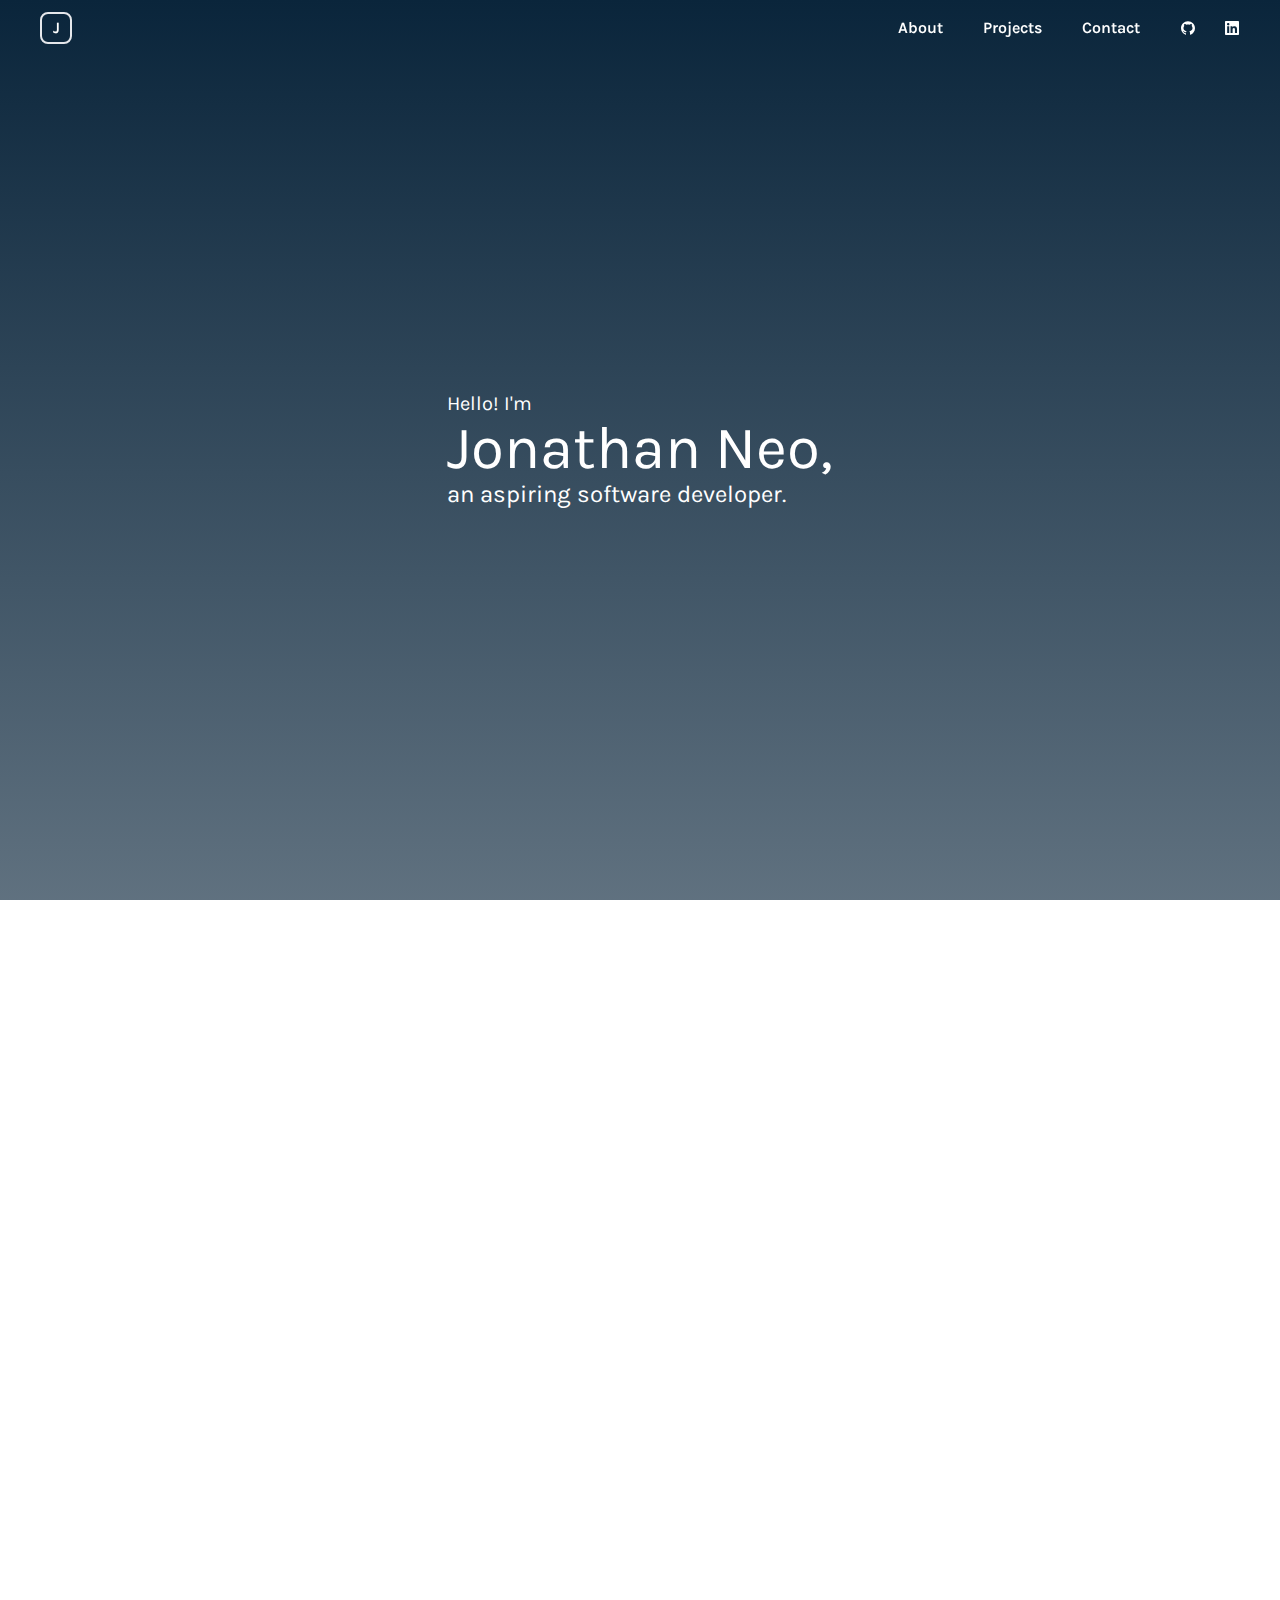
<file: index.html>
<!doctype html><html lang="en"><head><meta charset="utf-8"/><link rel="icon" href=""/><meta name="viewport" content="width=device-width,initial-scale=1"/><meta name="theme-color" content="#000000"/><meta name="description" content="Web site created using create-react-app"/><link rel="apple-touch-icon" href="/logo192.png"/><link rel="manifest" href="/manifest.json"/><title>Jonathan Neo</title><script defer="defer" src="/static/js/main.c1748de1.js"></script><link href="/static/css/main.72e0531a.css" rel="stylesheet"></head><body><noscript>You need to enable JavaScript to run this app.</noscript><div id="root"></div></body></html>
</file>
<file: static/css/main.72e0531a.css>
@import url(https://fonts.googleapis.com/css2?family=Inter:wght@400;600;700&family=Karla:wght@300&display=swap);
/*
! tailwindcss v3.2.4 | MIT License | https://tailwindcss.com
*/*,:after,:before{border:0 solid #e5e7eb;box-sizing:border-box}:after,:before{--tw-content:""}html{-webkit-text-size-adjust:100%;-webkit-font-feature-settings:normal;font-feature-settings:normal;font-family:ui-sans-serif,system-ui,-apple-system,BlinkMacSystemFont,Segoe UI,Roboto,Helvetica Neue,Arial,Noto Sans,sans-serif,Apple Color Emoji,Segoe UI Emoji,Segoe UI Symbol,Noto Color Emoji;line-height:1.5;tab-size:4}body{line-height:inherit}hr{border-top-width:1px;color:inherit;height:0}abbr:where([title]){-webkit-text-decoration:underline dotted;text-decoration:underline dotted}h1,h2,h3,h4,h5,h6{font-size:inherit;font-weight:inherit}a{color:inherit;text-decoration:inherit}b,strong{font-weight:bolder}code,kbd,pre,samp{font-family:ui-monospace,SFMono-Regular,Menlo,Monaco,Consolas,Liberation Mono,Courier New,monospace;font-size:1em}small{font-size:80%}sub,sup{font-size:75%;line-height:0;position:relative;vertical-align:initial}sub{bottom:-.25em}sup{top:-.5em}table{border-collapse:collapse;border-color:inherit;text-indent:0}button,input,optgroup,select,textarea{color:inherit;font-family:inherit;font-size:100%;font-weight:inherit;line-height:inherit;margin:0;padding:0}button,select{text-transform:none}[type=button],[type=reset],[type=submit],button{-webkit-appearance:button;background-color:initial;background-image:none}:-moz-focusring{outline:auto}:-moz-ui-invalid{box-shadow:none}progress{vertical-align:initial}::-webkit-inner-spin-button,::-webkit-outer-spin-button{height:auto}[type=search]{-webkit-appearance:textfield;outline-offset:-2px}::-webkit-search-decoration{-webkit-appearance:none}::-webkit-file-upload-button{-webkit-appearance:button;font:inherit}summary{display:list-item}blockquote,dd,dl,figure,h1,h2,h3,h4,h5,h6,hr,p,pre{margin:0}fieldset{margin:0}fieldset,legend{padding:0}menu,ol,ul{list-style:none;margin:0;padding:0}textarea{resize:vertical}input::-webkit-input-placeholder,textarea::-webkit-input-placeholder{color:#9ca3af;opacity:1}input::placeholder,textarea::placeholder{color:#9ca3af;opacity:1}[role=button],button{cursor:pointer}:disabled{cursor:default}audio,canvas,embed,iframe,img,object,svg,video{display:block;vertical-align:middle}img,video{height:auto;max-width:100%}[hidden]{display:none}*,:after,:before{--tw-border-spacing-x:0;--tw-border-spacing-y:0;--tw-translate-x:0;--tw-translate-y:0;--tw-rotate:0;--tw-skew-x:0;--tw-skew-y:0;--tw-scale-x:1;--tw-scale-y:1;--tw-pan-x: ;--tw-pan-y: ;--tw-pinch-zoom: ;--tw-scroll-snap-strictness:proximity;--tw-ordinal: ;--tw-slashed-zero: ;--tw-numeric-figure: ;--tw-numeric-spacing: ;--tw-numeric-fraction: ;--tw-ring-inset: ;--tw-ring-offset-width:0px;--tw-ring-offset-color:#fff;--tw-ring-color:rgba(59,130,246,.5);--tw-ring-offset-shadow:0 0 #0000;--tw-ring-shadow:0 0 #0000;--tw-shadow:0 0 #0000;--tw-shadow-colored:0 0 #0000;--tw-blur: ;--tw-brightness: ;--tw-contrast: ;--tw-grayscale: ;--tw-hue-rotate: ;--tw-invert: ;--tw-saturate: ;--tw-sepia: ;--tw-drop-shadow: ;--tw-backdrop-blur: ;--tw-backdrop-brightness: ;--tw-backdrop-contrast: ;--tw-backdrop-grayscale: ;--tw-backdrop-hue-rotate: ;--tw-backdrop-invert: ;--tw-backdrop-opacity: ;--tw-backdrop-saturate: ;--tw-backdrop-sepia: }::-webkit-backdrop{--tw-border-spacing-x:0;--tw-border-spacing-y:0;--tw-translate-x:0;--tw-translate-y:0;--tw-rotate:0;--tw-skew-x:0;--tw-skew-y:0;--tw-scale-x:1;--tw-scale-y:1;--tw-pan-x: ;--tw-pan-y: ;--tw-pinch-zoom: ;--tw-scroll-snap-strictness:proximity;--tw-ordinal: ;--tw-slashed-zero: ;--tw-numeric-figure: ;--tw-numeric-spacing: ;--tw-numeric-fraction: ;--tw-ring-inset: ;--tw-ring-offset-width:0px;--tw-ring-offset-color:#fff;--tw-ring-color:rgba(59,130,246,.5);--tw-ring-offset-shadow:0 0 #0000;--tw-ring-shadow:0 0 #0000;--tw-shadow:0 0 #0000;--tw-shadow-colored:0 0 #0000;--tw-blur: ;--tw-brightness: ;--tw-contrast: ;--tw-grayscale: ;--tw-hue-rotate: ;--tw-invert: ;--tw-saturate: ;--tw-sepia: ;--tw-drop-shadow: ;--tw-backdrop-blur: ;--tw-backdrop-brightness: ;--tw-backdrop-contrast: ;--tw-backdrop-grayscale: ;--tw-backdrop-hue-rotate: ;--tw-backdrop-invert: ;--tw-backdrop-opacity: ;--tw-backdrop-saturate: ;--tw-backdrop-sepia: }::backdrop{--tw-border-spacing-x:0;--tw-border-spacing-y:0;--tw-translate-x:0;--tw-translate-y:0;--tw-rotate:0;--tw-skew-x:0;--tw-skew-y:0;--tw-scale-x:1;--tw-scale-y:1;--tw-pan-x: ;--tw-pan-y: ;--tw-pinch-zoom: ;--tw-scroll-snap-strictness:proximity;--tw-ordinal: ;--tw-slashed-zero: ;--tw-numeric-figure: ;--tw-numeric-spacing: ;--tw-numeric-fraction: ;--tw-ring-inset: ;--tw-ring-offset-width:0px;--tw-ring-offset-color:#fff;--tw-ring-color:rgba(59,130,246,.5);--tw-ring-offset-shadow:0 0 #0000;--tw-ring-shadow:0 0 #0000;--tw-shadow:0 0 #0000;--tw-shadow-colored:0 0 #0000;--tw-blur: ;--tw-brightness: ;--tw-contrast: ;--tw-grayscale: ;--tw-hue-rotate: ;--tw-invert: ;--tw-saturate: ;--tw-sepia: ;--tw-drop-shadow: ;--tw-backdrop-blur: ;--tw-backdrop-brightness: ;--tw-backdrop-contrast: ;--tw-backdrop-grayscale: ;--tw-backdrop-hue-rotate: ;--tw-backdrop-invert: ;--tw-backdrop-opacity: ;--tw-backdrop-saturate: ;--tw-backdrop-sepia: }.container{width:100%}@media (min-width:480px){.container{max-width:480px}}@media (min-width:640px){.container{max-width:640px}}@media (min-width:768px){.container{max-width:768px}}@media (min-width:1024px){.container{max-width:1024px}}@media (min-width:1280px){.container{max-width:1280px}}@media (min-width:1536px){.container{max-width:1536px}}.visible{visibility:visible}.absolute{position:absolute}.relative{position:relative}.inset-0{bottom:0;left:0;right:0;top:0}.bottom-0{bottom:0}.left-0{left:0}.col-span-2{grid-column:span 2/span 2}.col-span-3{grid-column:span 3/span 3}.m-auto{margin:auto}.mx-10{margin-left:2.5rem;margin-right:2.5rem}.my-3{margin-bottom:.75rem;margin-top:.75rem}.mb-32{margin-bottom:8rem}.mb-3{margin-bottom:.75rem}.mt-5{margin-top:1.25rem}.mt-3{margin-top:.75rem}.-mt-\[16rem\]{margin-top:-16rem}.mt-32{margin-top:8rem}.mb-5{margin-bottom:1.25rem}.mr-10{margin-right:2.5rem}.mt-10{margin-top:2.5rem}.mb-9{margin-bottom:2.25rem}.ml-9{margin-left:2.25rem}.flex{display:flex}.inline-flex{display:inline-flex}.grid{display:grid}.hidden{display:none}.h-screen{height:100vh}.h-full{height:100%}.h-\[100vh\]{height:100vh}.h-auto{height:auto}.h-12{height:3rem}.h-8{height:2rem}.h-48{height:12rem}.h-\[50vh\]{height:50vh}.max-h-96{max-height:24rem}.w-64{width:16rem}.w-full{width:100%}.w-auto{width:auto}.w-12{width:3rem}.w-8{width:2rem}.w-96{width:24rem}.w-48{width:12rem}.-translate-x-1{--tw-translate-x:-0.25rem}.-translate-x-1,.-translate-y-1{-webkit-transform:translate(var(--tw-translate-x),var(--tw-translate-y)) rotate(var(--tw-rotate)) skewX(var(--tw-skew-x)) skewY(var(--tw-skew-y)) scaleX(var(--tw-scale-x)) scaleY(var(--tw-scale-y));transform:translate(var(--tw-translate-x),var(--tw-translate-y)) rotate(var(--tw-rotate)) skewX(var(--tw-skew-x)) skewY(var(--tw-skew-y)) scaleX(var(--tw-scale-x)) scaleY(var(--tw-scale-y))}.-translate-y-1{--tw-translate-y:-0.25rem}.translate-x-1{--tw-translate-x:0.25rem}.translate-x-1,.translate-y-1{-webkit-transform:translate(var(--tw-translate-x),var(--tw-translate-y)) rotate(var(--tw-rotate)) skewX(var(--tw-skew-x)) skewY(var(--tw-skew-y)) scaleX(var(--tw-scale-x)) scaleY(var(--tw-scale-y));transform:translate(var(--tw-translate-x),var(--tw-translate-y)) rotate(var(--tw-rotate)) skewX(var(--tw-skew-x)) skewY(var(--tw-skew-y)) scaleX(var(--tw-scale-x)) scaleY(var(--tw-scale-y))}.translate-y-1{--tw-translate-y:0.25rem}.-translate-x-full{--tw-translate-x:-100%}.-translate-x-full,.translate-y-full{-webkit-transform:translate(var(--tw-translate-x),var(--tw-translate-y)) rotate(var(--tw-rotate)) skewX(var(--tw-skew-x)) skewY(var(--tw-skew-y)) scaleX(var(--tw-scale-x)) scaleY(var(--tw-scale-y));transform:translate(var(--tw-translate-x),var(--tw-translate-y)) rotate(var(--tw-rotate)) skewX(var(--tw-skew-x)) skewY(var(--tw-skew-y)) scaleX(var(--tw-scale-x)) scaleY(var(--tw-scale-y))}.translate-y-full{--tw-translate-y:100%}.rotate-\[-40deg\]{--tw-rotate:-40deg}.rotate-\[-40deg\],.transform{-webkit-transform:translate(var(--tw-translate-x),var(--tw-translate-y)) rotate(var(--tw-rotate)) skewX(var(--tw-skew-x)) skewY(var(--tw-skew-y)) scaleX(var(--tw-scale-x)) scaleY(var(--tw-scale-y));transform:translate(var(--tw-translate-x),var(--tw-translate-y)) rotate(var(--tw-rotate)) skewX(var(--tw-skew-x)) skewY(var(--tw-skew-y)) scaleX(var(--tw-scale-x)) scaleY(var(--tw-scale-y))}.grid-cols-5{grid-template-columns:repeat(5,minmax(0,1fr))}.grid-cols-3{grid-template-columns:repeat(3,minmax(0,1fr))}.flex-col{flex-direction:column}.items-center{align-items:center}.justify-start{justify-content:flex-start}.justify-center{justify-content:center}.justify-between{justify-content:space-between}.gap-2{gap:.5rem}.space-x-10>:not([hidden])~:not([hidden]){--tw-space-x-reverse:0;margin-left:calc(2.5rem*(1 - var(--tw-space-x-reverse)));margin-right:calc(2.5rem*var(--tw-space-x-reverse))}.space-x-7>:not([hidden])~:not([hidden]){--tw-space-x-reverse:0;margin-left:calc(1.75rem*(1 - var(--tw-space-x-reverse)));margin-right:calc(1.75rem*var(--tw-space-x-reverse))}.overflow-hidden{overflow:hidden}.rounded-xl{border-radius:.75rem}.rounded-lg{border-radius:.5rem}.rounded-md{border-radius:.375rem}.rounded{border-radius:.25rem}.rounded-sm{border-radius:.125rem}.border-2{border-width:2px}.border{border-width:1px}.border-transparent{border-color:transparent}.bg-green-500{--tw-bg-opacity:1;background-color:rgb(34 197 94/var(--tw-bg-opacity))}.bg-cyan-700{--tw-bg-opacity:1;background-color:rgb(14 116 144/var(--tw-bg-opacity))}.bg-slate-50{--tw-bg-opacity:1;background-color:rgb(248 250 252/var(--tw-bg-opacity))}.bg-yellow-500{--tw-bg-opacity:1;background-color:rgb(234 179 8/var(--tw-bg-opacity))}.bg-blue-500{--tw-bg-opacity:1;background-color:rgb(59 130 246/var(--tw-bg-opacity))}.bg-\[\#3572A5\]{--tw-bg-opacity:1;background-color:rgb(53 114 165/var(--tw-bg-opacity))}.bg-\[\#f1e05a\]{--tw-bg-opacity:1;background-color:rgb(241 224 90/var(--tw-bg-opacity))}.bg-\[\#e34c26\]{--tw-bg-opacity:1;background-color:rgb(227 76 38/var(--tw-bg-opacity))}.bg-\[\#563d7c\]{--tw-bg-opacity:1;background-color:rgb(86 61 124/var(--tw-bg-opacity))}.bg-black{--tw-bg-opacity:1;background-color:rgb(0 0 0/var(--tw-bg-opacity))}.bg-white{--tw-bg-opacity:1;background-color:rgb(255 255 255/var(--tw-bg-opacity))}.bg-\[\#0088CC\]{--tw-bg-opacity:1;background-color:rgb(0 136 204/var(--tw-bg-opacity))}.bg-opacity-20{--tw-bg-opacity:0.2}.p-10{padding:2.5rem}.p-12{padding:3rem}.p-1{padding:.25rem}.px-16{padding-left:4rem;padding-right:4rem}.px-12{padding-left:3rem;padding-right:3rem}.py-6{padding-bottom:1.5rem;padding-top:1.5rem}.px-0{padding-left:0;padding-right:0}.px-6{padding-left:1.5rem;padding-right:1.5rem}.py-1{padding-bottom:.25rem;padding-top:.25rem}.pb-0{padding-bottom:0}.text-left{text-align:left}.text-center{text-align:center}.text-justify{text-align:justify}.text-xl{font-size:1.25rem;line-height:1.75rem}.text-6xl{font-size:3.75rem;line-height:1}.text-2xl{font-size:1.5rem;line-height:2rem}.text-3xl{font-size:1.875rem;line-height:2.25rem}.font-bold{font-weight:700}.font-semibold{font-weight:600}.font-extrabold{font-weight:800}.font-medium{font-weight:500}.text-white{--tw-text-opacity:1;color:rgb(255 255 255/var(--tw-text-opacity))}.text-black{--tw-text-opacity:1;color:rgb(0 0 0/var(--tw-text-opacity))}.text-\[\#63d9f9\]{--tw-text-opacity:1;color:rgb(99 217 249/var(--tw-text-opacity))}.underline{text-decoration-line:underline}.underline-offset-4{text-underline-offset:4px}.opacity-80{opacity:.8}.mix-blend-screen{mix-blend-mode:screen}.shadow-lg{--tw-shadow:0 10px 15px -3px rgba(0,0,0,.1),0 4px 6px -4px rgba(0,0,0,.1);--tw-shadow-colored:0 10px 15px -3px var(--tw-shadow-color),0 4px 6px -4px var(--tw-shadow-color)}.shadow,.shadow-lg{box-shadow:0 0 #0000,0 0 #0000,var(--tw-shadow);box-shadow:var(--tw-ring-offset-shadow,0 0 #0000),var(--tw-ring-shadow,0 0 #0000),var(--tw-shadow)}.shadow{--tw-shadow:0 1px 3px 0 rgba(0,0,0,.1),0 1px 2px -1px rgba(0,0,0,.1);--tw-shadow-colored:0 1px 3px 0 var(--tw-shadow-color),0 1px 2px -1px var(--tw-shadow-color)}.shadow-gray-800{--tw-shadow-color:#1f2937;--tw-shadow:var(--tw-shadow-colored)}.brightness-95{--tw-brightness:brightness(.95)}.brightness-95,.drop-shadow-md{-webkit-filter:var(--tw-blur) var(--tw-brightness) var(--tw-contrast) var(--tw-grayscale) var(--tw-hue-rotate) var(--tw-invert) var(--tw-saturate) var(--tw-sepia) var(--tw-drop-shadow);filter:var(--tw-blur) var(--tw-brightness) var(--tw-contrast) var(--tw-grayscale) var(--tw-hue-rotate) var(--tw-invert) var(--tw-saturate) var(--tw-sepia) var(--tw-drop-shadow)}.drop-shadow-md{--tw-drop-shadow:drop-shadow(0 4px 3px rgba(0,0,0,.07)) drop-shadow(0 2px 2px rgba(0,0,0,.06))}.transition{transition-duration:.15s;transition-property:color,background-color,border-color,text-decoration-color,fill,stroke,opacity,box-shadow,-webkit-transform,-webkit-filter,-webkit-backdrop-filter;transition-property:color,background-color,border-color,text-decoration-color,fill,stroke,opacity,box-shadow,transform,filter,backdrop-filter;transition-property:color,background-color,border-color,text-decoration-color,fill,stroke,opacity,box-shadow,transform,filter,backdrop-filter,-webkit-transform,-webkit-filter,-webkit-backdrop-filter;transition-timing-function:cubic-bezier(.4,0,.2,1)}.transition-all{transition-duration:.15s;transition-property:all;transition-timing-function:cubic-bezier(.4,0,.2,1)}.transition-colors{transition-duration:.15s;transition-property:color,background-color,border-color,text-decoration-color,fill,stroke;transition-timing-function:cubic-bezier(.4,0,.2,1)}.duration-300{transition-duration:.3s}.duration-500{transition-duration:.5s}.ease-out{transition-timing-function:cubic-bezier(0,0,.2,1)}.ease-in-out{transition-timing-function:cubic-bezier(.4,0,.2,1)}body{-webkit-font-smoothing:antialiased;-moz-osx-font-smoothing:grayscale;font-family:-apple-system,BlinkMacSystemFont,Segoe UI,Roboto,Oxygen,Ubuntu,Cantarell,Fira Sans,Droid Sans,Helvetica Neue,sans-serif}code{font-family:source-code-pro,Menlo,Monaco,Consolas,Courier New,monospace}.hover\:border:hover{border-width:1px}.hover\:border-white:hover{--tw-border-opacity:1;border-color:rgb(255 255 255/var(--tw-border-opacity))}.hover\:bg-white:hover{--tw-bg-opacity:1;background-color:rgb(255 255 255/var(--tw-bg-opacity))}.hover\:opacity-90:hover{opacity:.9}.hover\:contrast-150:hover{--tw-contrast:contrast(1.5);-webkit-filter:var(--tw-blur) var(--tw-brightness) var(--tw-contrast) var(--tw-grayscale) var(--tw-hue-rotate) var(--tw-invert) var(--tw-saturate) var(--tw-sepia) var(--tw-drop-shadow);filter:var(--tw-blur) var(--tw-brightness) var(--tw-contrast) var(--tw-grayscale) var(--tw-hue-rotate) var(--tw-invert) var(--tw-saturate) var(--tw-sepia) var(--tw-drop-shadow)}.group:hover .group-hover\:ml-0{margin-left:0}.group:hover .group-hover\:mb-32{margin-bottom:8rem}.group:hover .group-hover\:translate-x-0{--tw-translate-x:0px}.group:hover .group-hover\:translate-x-0,.group:hover .group-hover\:translate-y-0{-webkit-transform:translate(var(--tw-translate-x),var(--tw-translate-y)) rotate(var(--tw-rotate)) skewX(var(--tw-skew-x)) skewY(var(--tw-skew-y)) scaleX(var(--tw-scale-x)) scaleY(var(--tw-scale-y));transform:translate(var(--tw-translate-x),var(--tw-translate-y)) rotate(var(--tw-rotate)) skewX(var(--tw-skew-x)) skewY(var(--tw-skew-y)) scaleX(var(--tw-scale-x)) scaleY(var(--tw-scale-y))}.group:hover .group-hover\:translate-y-0{--tw-translate-y:0px}.group:hover .group-hover\:text-white{--tw-text-opacity:1;color:rgb(255 255 255/var(--tw-text-opacity))}@media (min-width:640px){.sm\:m-0{margin:0}.sm\:mt-0{margin-top:0}.sm\:mt-5{margin-top:1.25rem}.sm\:w-auto{width:auto}.sm\:px-32{padding-left:8rem;padding-right:8rem}.sm\:px-4{padding-left:1rem;padding-right:1rem}}.App{text-align:center}.header{background:transparent;left:0;position:fixed;top:0;transition:all .3s ease;z-index:1}.top{top:0}.down{top:-90px}.up{top:0}.down,.up{background:#06747d;box-shadow:0 0 5px #000;padding:8px}body{background:linear-gradient(#0a253b,rgba(10,37,59,.65));background-attachment:fixed;background-repeat:no-repeat;color:#fff;font-family:Inter,sans-serif;font-family:Karla,sans-serif;font-weight:400;margin:0}::-webkit-scrollbar{width:8px}::-webkit-scrollbar-track{background:rgba(10,37,59,.85)}::-webkit-scrollbar-thumb{background:hsla(0,0%,67%,.35);border-radius:25px}html{margin:0;padding:0;scroll-behavior:smooth}:root{--secondary-color:#d6fe75}monospace{font-family:monospace;font-size:1.05rem}blinker{-webkit-animation:blinker 1s linear infinite;animation:blinker 1s linear infinite}@-webkit-keyframes blinker{50%{opacity:0}}@keyframes blinker{50%{opacity:0}}main,section{display:flex}section{align-items:center;justify-content:center;opacity:0;-webkit-transform:translateY(35vh);transform:translateY(35vh);transition:opacity .6s ease-out,-webkit-transform 1.2s ease-out;transition:opacity .6s ease-out,transform 1.2s ease-out;transition:opacity .6s ease-out,transform 1.2s ease-out,-webkit-transform 1.2s ease-out;visibility:hidden;will-change:opacity,visibility}.is-visible{opacity:1;-webkit-transform:none;transform:none;visibility:visible}.container{height:100%;margin:0 auto;max-width:60rem;padding:0 2em}.projects-box{min-height:500px;padding:2rem}@media(min-width:40em){.aboutme-container{grid-gap:1rem;align-items:center;display:grid;gap:1rem;grid-template-columns:repeat(auto-fit,minmax(min(100%,4.2rem),1fr));justify-content:center}}.carousel-container{align-items:center;display:flex;flex-direction:column;font-family:sans-serif;justify-content:center}.swiper-button-next,.swiper-button-prev{color:#fff!important}.swiper-pagination-bullet,.swiper-pagination-bullet-active{background-color:#fff!important}.swiper-wrapper{align-items:center}.swipercontainer{width:22rem}.swipercontainer img{cursor:pointer;height:100%;width:100%}.swipercontainer .img-container{display:flex;justify-content:center}.swipercontainer .img-container .play-button{cursor:pointer;display:flex;height:6rem;left:50%;margin:auto;position:absolute;text-align:center;top:50%;-webkit-transform:translateX(-50%) translateY(-50%);transform:translateX(-50%) translateY(-50%);width:6rem;z-index:10}.swipercontainer .img-container circle{align-items:center;display:flex;justify-content:center;text-align:center}.swipercontainer .img-container svg{opacity:.6}.swipercontainer .img-container svg,.swipercontainer .img-container svg:hover{transition:opacity .3s ease-in-out;-moz-transition:opacity .3s ease-in-out;-webkit-transition:opacity .3s ease-in-out}.swipercontainer .img-container svg:hover{opacity:1}.swipercontainer .img-container .shadow{-webkit-filter:drop-shadow(3px 3px 2px rgba(0,0,0,.7));filter:drop-shadow(3px 3px 2px rgba(0,0,0,.7))}.swipercontainer .myswiper{height:100%;width:100%}.swipercontainer .myswiper .swiperslide img{height:100%;pointer-events:auto;width:100%}@media(max-width:40em){.swipercontainer{width:18rem}}.modal-container{align-items:center;-webkit-animation:fadein 1s;animation:fadein 1s;background:rgba(27,27,27,.541);display:flex;height:100%;left:0;position:fixed;right:0;top:0;width:100%;z-index:999}.modal-container img,.modal-container video{box-shadow:3px 5px 7px rgba(0,0,0,.5);display:block;margin:60px auto;max-height:80%;max-width:60%}@-webkit-keyframes fadein{0%{opacity:0}to{opacity:1}}@keyframes fadein{0%{opacity:0}to{opacity:1}}@font-face{font-family:swiper-icons;font-style:normal;font-weight:400;src:url("data:application/font-woff;charset=utf-8;base64, [base64]//wADZ2x5ZgAAAywAAADMAAAD2MHtryVoZWFkAAABbAAAADAAAAA2E2+eoWhoZWEAAAGcAAAAHwAAACQC9gDzaG10eAAAAigAAAAZAAAArgJkABFsb2NhAAAC0AAAAFoAAABaFQAUGG1heHAAAAG8AAAAHwAAACAAcABAbmFtZQAAA/gAAAE5AAACXvFdBwlwb3N0AAAFNAAAAGIAAACE5s74hXjaY2BkYGAAYpf5Hu/j+W2+MnAzMYDAzaX6QjD6/4//Bxj5GA8AuRwMYGkAPywL13jaY2BkYGA88P8Agx4j+/8fQDYfA1AEBWgDAIB2BOoAeNpjYGRgYNBh4GdgYgABEMnIABJzYNADCQAACWgAsQB42mNgYfzCOIGBlYGB0YcxjYGBwR1Kf2WQZGhhYGBiYGVmgAFGBiQQkOaawtDAoMBQxXjg/wEGPcYDDA4wNUA2CCgwsAAAO4EL6gAAeNpj2M0gyAACqxgGNWBkZ2D4/wMA+xkDdgAAAHjaY2BgYGaAYBkGRgYQiAHyGMF8FgYHIM3DwMHABGQrMOgyWDLEM1T9/w8UBfEMgLzE////P/5//f/V/xv+r4eaAAeMbAxwIUYmIMHEgKYAYjUcsDAwsLKxc3BycfPw8jEQA/[base64]/uznmfPFBNODM2K7MTQ45YEAZqGP81AmGGcF3iPqOop0r1SPTaTbVkfUe4HXj97wYE+yNwWYxwWu4v1ugWHgo3S1XdZEVqWM7ET0cfnLGxWfkgR42o2PvWrDMBSFj/IHLaF0zKjRgdiVMwScNRAoWUoH78Y2icB/yIY09An6AH2Bdu/UB+yxopYshQiEvnvu0dURgDt8QeC8PDw7Fpji3fEA4z/PEJ6YOB5hKh4dj3EvXhxPqH/SKUY3rJ7srZ4FZnh1PMAtPhwP6fl2PMJMPDgeQ4rY8YT6Gzao0eAEA409DuggmTnFnOcSCiEiLMgxCiTI6Cq5DZUd3Qmp10vO0LaLTd2cjN4fOumlc7lUYbSQcZFkutRG7g6JKZKy0RmdLY680CDnEJ+UMkpFFe1RN7nxdVpXrC4aTtnaurOnYercZg2YVmLN/d/gczfEimrE/fs/bOuq29Zmn8tloORaXgZgGa78yO9/cnXm2BpaGvq25Dv9S4E9+5SIc9PqupJKhYFSSl47+Qcr1mYNAAAAeNptw0cKwkAAAMDZJA8Q7OUJvkLsPfZ6zFVERPy8qHh2YER+3i/BP83vIBLLySsoKimrqKqpa2hp6+jq6RsYGhmbmJqZSy0sraxtbO3sHRydnEMU4uR6yx7JJXveP7WrDycAAAAAAAH//wACeNpjYGRgYOABYhkgZgJCZgZNBkYGLQZtIJsFLMYAAAw3ALgAeNolizEKgDAQBCchRbC2sFER0YD6qVQiBCv/H9ezGI6Z5XBAw8CBK/m5iQQVauVbXLnOrMZv2oLdKFa8Pjuru2hJzGabmOSLzNMzvutpB3N42mNgZGBg4GKQYzBhYMxJLMlj4GBgAYow/P/PAJJhLM6sSoWKfWCAAwDAjgbRAAB42mNgYGBkAIIbCZo5IPrmUn0hGA0AO8EFTQAA")}:root{--swiper-theme-color:#007aff}.swiper{list-style:none;margin-left:auto;margin-right:auto;overflow:hidden;padding:0;position:relative;z-index:1}.swiper-vertical>.swiper-wrapper{flex-direction:column}.swiper-wrapper{box-sizing:initial;display:flex;height:100%;position:relative;transition-property:-webkit-transform;transition-property:transform;transition-property:transform,-webkit-transform;width:100%;z-index:1}.swiper-android .swiper-slide,.swiper-wrapper{-webkit-transform:translateZ(0);transform:translateZ(0)}.swiper-pointer-events{touch-action:pan-y}.swiper-pointer-events.swiper-vertical{touch-action:pan-x}.swiper-slide{flex-shrink:0;height:100%;position:relative;transition-property:-webkit-transform;transition-property:transform;transition-property:transform,-webkit-transform;width:100%}.swiper-slide-invisible-blank{visibility:hidden}.swiper-autoheight,.swiper-autoheight .swiper-slide{height:auto}.swiper-autoheight .swiper-wrapper{align-items:flex-start;transition-property:height,-webkit-transform;transition-property:transform,height;transition-property:transform,height,-webkit-transform}.swiper-backface-hidden .swiper-slide{-webkit-backface-visibility:hidden;backface-visibility:hidden;-webkit-transform:translateZ(0);transform:translateZ(0)}.swiper-3d,.swiper-3d.swiper-css-mode .swiper-wrapper{-webkit-perspective:1200px;perspective:1200px}.swiper-3d .swiper-cube-shadow,.swiper-3d .swiper-slide,.swiper-3d .swiper-slide-shadow,.swiper-3d .swiper-slide-shadow-bottom,.swiper-3d .swiper-slide-shadow-left,.swiper-3d .swiper-slide-shadow-right,.swiper-3d .swiper-slide-shadow-top,.swiper-3d .swiper-wrapper{-webkit-transform-style:preserve-3d;transform-style:preserve-3d}.swiper-3d .swiper-slide-shadow,.swiper-3d .swiper-slide-shadow-bottom,.swiper-3d .swiper-slide-shadow-left,.swiper-3d .swiper-slide-shadow-right,.swiper-3d .swiper-slide-shadow-top{height:100%;left:0;pointer-events:none;position:absolute;top:0;width:100%;z-index:10}.swiper-3d .swiper-slide-shadow{background:rgba(0,0,0,.15)}.swiper-3d .swiper-slide-shadow-left{background-image:linear-gradient(270deg,rgba(0,0,0,.5),transparent)}.swiper-3d .swiper-slide-shadow-right{background-image:linear-gradient(90deg,rgba(0,0,0,.5),transparent)}.swiper-3d .swiper-slide-shadow-top{background-image:linear-gradient(0deg,rgba(0,0,0,.5),transparent)}.swiper-3d .swiper-slide-shadow-bottom{background-image:linear-gradient(180deg,rgba(0,0,0,.5),transparent)}.swiper-css-mode>.swiper-wrapper{-ms-overflow-style:none;overflow:auto;scrollbar-width:none}.swiper-css-mode>.swiper-wrapper::-webkit-scrollbar{display:none}.swiper-css-mode>.swiper-wrapper>.swiper-slide{scroll-snap-align:start start}.swiper-horizontal.swiper-css-mode>.swiper-wrapper{scroll-snap-type:x mandatory}.swiper-vertical.swiper-css-mode>.swiper-wrapper{scroll-snap-type:y mandatory}.swiper-centered>.swiper-wrapper:before{content:"";flex-shrink:0;order:9999}.swiper-centered.swiper-horizontal>.swiper-wrapper>.swiper-slide:first-child{-webkit-margin-start:var(--swiper-centered-offset-before);margin-inline-start:var(--swiper-centered-offset-before)}.swiper-centered.swiper-horizontal>.swiper-wrapper:before{height:100%;min-height:1px;width:var(--swiper-centered-offset-after)}.swiper-centered.swiper-vertical>.swiper-wrapper>.swiper-slide:first-child{-webkit-margin-before:var(--swiper-centered-offset-before);margin-block-start:var(--swiper-centered-offset-before)}.swiper-centered.swiper-vertical>.swiper-wrapper:before{height:var(--swiper-centered-offset-after);min-width:1px;width:100%}.swiper-centered>.swiper-wrapper>.swiper-slide{scroll-snap-align:center center}:root{--swiper-navigation-size:44px}.swiper-button-next,.swiper-button-prev{align-items:center;color:var(--swiper-theme-color);color:var(--swiper-navigation-color,var(--swiper-theme-color));cursor:pointer;display:flex;height:44px;height:var(--swiper-navigation-size);justify-content:center;margin-top:-22px;margin-top:calc(0px - var(--swiper-navigation-size)/2);position:absolute;top:50%;width:27px;width:calc(var(--swiper-navigation-size)/44*27);z-index:10}.swiper-button-next.swiper-button-disabled,.swiper-button-prev.swiper-button-disabled{cursor:auto;opacity:.35;pointer-events:none}.swiper-button-next.swiper-button-hidden,.swiper-button-prev.swiper-button-hidden{cursor:auto;opacity:0;pointer-events:none}.swiper-navigation-disabled .swiper-button-next,.swiper-navigation-disabled .swiper-button-prev{display:none!important}.swiper-button-next:after,.swiper-button-prev:after{font-family:swiper-icons;font-size:44px;font-size:var(--swiper-navigation-size);font-variant:normal;letter-spacing:0;line-height:1;text-transform:none!important}.swiper-button-prev,.swiper-rtl .swiper-button-next{left:10px;right:auto}.swiper-button-prev:after,.swiper-rtl .swiper-button-next:after{content:"prev"}.swiper-button-next,.swiper-rtl .swiper-button-prev{left:auto;right:10px}.swiper-button-next:after,.swiper-rtl .swiper-button-prev:after{content:"next"}.swiper-button-lock{display:none}.swiper-pagination{position:absolute;text-align:center;-webkit-transform:translateZ(0);transform:translateZ(0);transition:opacity .3s;z-index:10}.swiper-pagination.swiper-pagination-hidden{opacity:0}.swiper-pagination-disabled>.swiper-pagination,.swiper-pagination.swiper-pagination-disabled{display:none!important}.swiper-horizontal>.swiper-pagination-bullets,.swiper-pagination-bullets.swiper-pagination-horizontal,.swiper-pagination-custom,.swiper-pagination-fraction{bottom:10px;left:0;width:100%}.swiper-pagination-bullets-dynamic{font-size:0;overflow:hidden}.swiper-pagination-bullets-dynamic .swiper-pagination-bullet{position:relative;-webkit-transform:scale(.33);transform:scale(.33)}.swiper-pagination-bullets-dynamic .swiper-pagination-bullet-active,.swiper-pagination-bullets-dynamic .swiper-pagination-bullet-active-main{-webkit-transform:scale(1);transform:scale(1)}.swiper-pagination-bullets-dynamic .swiper-pagination-bullet-active-prev{-webkit-transform:scale(.66);transform:scale(.66)}.swiper-pagination-bullets-dynamic .swiper-pagination-bullet-active-prev-prev{-webkit-transform:scale(.33);transform:scale(.33)}.swiper-pagination-bullets-dynamic .swiper-pagination-bullet-active-next{-webkit-transform:scale(.66);transform:scale(.66)}.swiper-pagination-bullets-dynamic .swiper-pagination-bullet-active-next-next{-webkit-transform:scale(.33);transform:scale(.33)}.swiper-pagination-bullet{background:#000;background:var(--swiper-pagination-bullet-inactive-color,#000);border-radius:50%;display:inline-block;height:8px;height:var(--swiper-pagination-bullet-height,var(--swiper-pagination-bullet-size,8px));opacity:.2;opacity:var(--swiper-pagination-bullet-inactive-opacity,.2);width:8px;width:var(--swiper-pagination-bullet-width,var(--swiper-pagination-bullet-size,8px))}button.swiper-pagination-bullet{-webkit-appearance:none;appearance:none;border:none;box-shadow:none;margin:0;padding:0}.swiper-pagination-clickable .swiper-pagination-bullet{cursor:pointer}.swiper-pagination-bullet:only-child{display:none!important}.swiper-pagination-bullet-active{background:var(--swiper-theme-color);background:var(--swiper-pagination-color,var(--swiper-theme-color));opacity:1;opacity:var(--swiper-pagination-bullet-opacity,1)}.swiper-pagination-vertical.swiper-pagination-bullets,.swiper-vertical>.swiper-pagination-bullets{right:10px;top:50%;-webkit-transform:translate3d(0,-50%,0);transform:translate3d(0,-50%,0)}.swiper-pagination-vertical.swiper-pagination-bullets .swiper-pagination-bullet,.swiper-vertical>.swiper-pagination-bullets .swiper-pagination-bullet{display:block;margin:6px 0;margin:var(--swiper-pagination-bullet-vertical-gap,6px) 0}.swiper-pagination-vertical.swiper-pagination-bullets.swiper-pagination-bullets-dynamic,.swiper-vertical>.swiper-pagination-bullets.swiper-pagination-bullets-dynamic{top:50%;-webkit-transform:translateY(-50%);transform:translateY(-50%);width:8px}.swiper-pagination-vertical.swiper-pagination-bullets.swiper-pagination-bullets-dynamic .swiper-pagination-bullet,.swiper-vertical>.swiper-pagination-bullets.swiper-pagination-bullets-dynamic .swiper-pagination-bullet{display:inline-block;transition:transform .2s,top .2s}.swiper-horizontal>.swiper-pagination-bullets .swiper-pagination-bullet,.swiper-pagination-horizontal.swiper-pagination-bullets .swiper-pagination-bullet{margin:0 4px;margin:0 var(--swiper-pagination-bullet-horizontal-gap,4px)}.swiper-horizontal>.swiper-pagination-bullets.swiper-pagination-bullets-dynamic,.swiper-pagination-horizontal.swiper-pagination-bullets.swiper-pagination-bullets-dynamic{left:50%;-webkit-transform:translateX(-50%);transform:translateX(-50%);white-space:nowrap}.swiper-horizontal>.swiper-pagination-bullets.swiper-pagination-bullets-dynamic .swiper-pagination-bullet,.swiper-pagination-horizontal.swiper-pagination-bullets.swiper-pagination-bullets-dynamic .swiper-pagination-bullet{transition:transform .2s,left .2s}.swiper-horizontal.swiper-rtl>.swiper-pagination-bullets-dynamic .swiper-pagination-bullet{transition:transform .2s,right .2s}.swiper-pagination-progressbar{background:rgba(0,0,0,.25);position:absolute}.swiper-pagination-progressbar .swiper-pagination-progressbar-fill{background:var(--swiper-theme-color);background:var(--swiper-pagination-color,var(--swiper-theme-color));height:100%;left:0;position:absolute;top:0;-webkit-transform:scale(0);transform:scale(0);-webkit-transform-origin:left top;transform-origin:left top;width:100%}.swiper-rtl .swiper-pagination-progressbar .swiper-pagination-progressbar-fill{-webkit-transform-origin:right top;transform-origin:right top}.swiper-horizontal>.swiper-pagination-progressbar,.swiper-pagination-progressbar.swiper-pagination-horizontal,.swiper-pagination-progressbar.swiper-pagination-vertical.swiper-pagination-progressbar-opposite,.swiper-vertical>.swiper-pagination-progressbar.swiper-pagination-progressbar-opposite{height:4px;left:0;top:0;width:100%}.swiper-horizontal>.swiper-pagination-progressbar.swiper-pagination-progressbar-opposite,.swiper-pagination-progressbar.swiper-pagination-horizontal.swiper-pagination-progressbar-opposite,.swiper-pagination-progressbar.swiper-pagination-vertical,.swiper-vertical>.swiper-pagination-progressbar{height:100%;left:0;top:0;width:4px}.swiper-pagination-lock{display:none}.swiper-scrollbar{background:rgba(0,0,0,.1);border-radius:10px;position:relative;-ms-touch-action:none}.swiper-scrollbar-disabled>.swiper-scrollbar,.swiper-scrollbar.swiper-scrollbar-disabled{display:none!important}.swiper-horizontal>.swiper-scrollbar,.swiper-scrollbar.swiper-scrollbar-horizontal{bottom:3px;height:5px;left:1%;position:absolute;width:98%;z-index:50}.swiper-scrollbar.swiper-scrollbar-vertical,.swiper-vertical>.swiper-scrollbar{height:98%;position:absolute;right:3px;top:1%;width:5px;z-index:50}.swiper-scrollbar-drag{background:rgba(0,0,0,.5);border-radius:10px;height:100%;left:0;position:relative;top:0;width:100%}.swiper-scrollbar-cursor-drag{cursor:move}.swiper-scrollbar-lock{display:none}.swiper-fade.swiper-free-mode .swiper-slide{transition-timing-function:ease-out}.swiper-fade .swiper-slide{pointer-events:none;transition-property:opacity}.swiper-fade .swiper-slide .swiper-slide{pointer-events:none}.swiper-fade .swiper-slide-active,.swiper-fade .swiper-slide-active .swiper-slide-active{pointer-events:auto}
/*# sourceMappingURL=main.72e0531a.css.map*/
</file>
